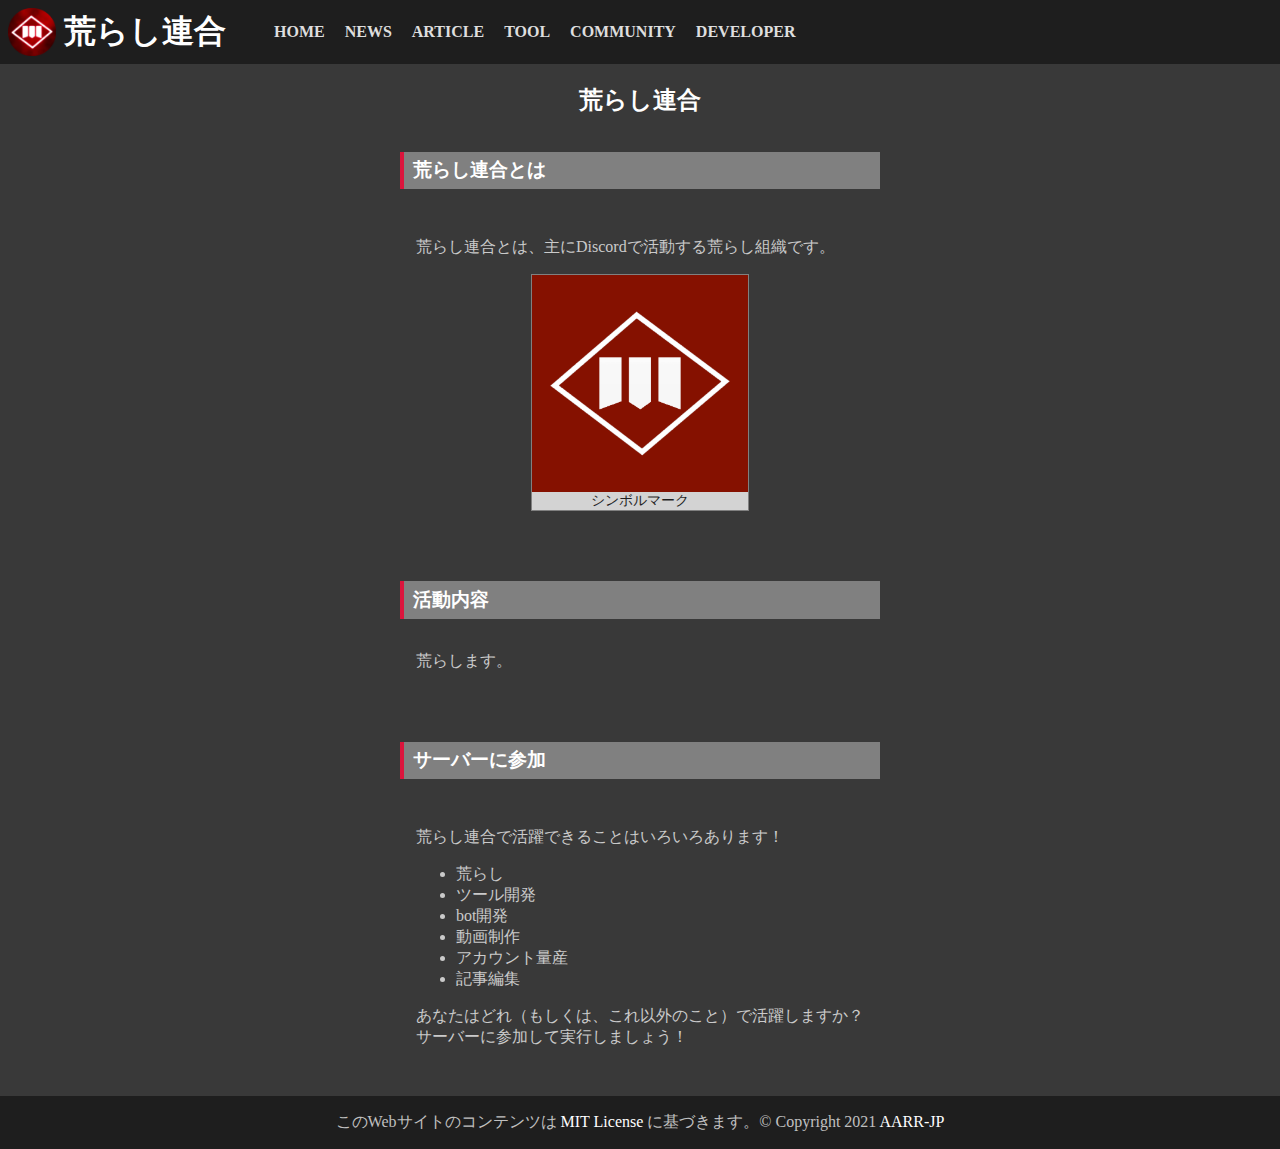
<file: index.html>
<!DOCTYPE html>
<html lang="ja">

<head>
    <meta charset="utf-8">
    <title>荒らし連合</title>
    <meta name="description" content="荒らし連合の公式サイトです。">
    <meta name="viewport" content="width=device-width, initial-scale=1">
    <meta name="theme-color" content="#ff6347">
    <meta property="og:url" content="https://aarr-jp.github.io/">
    <meta property="og:type" content="website">
    <meta property="og:title" content="荒らし連合">
    <meta property="og:description" content="荒らし連合の公式サイトです。">
    <meta property="og:site_name" content="荒らし連合">
    <meta property="og:image" content="https://aarr-jp.github.io/assets/image/site-image.png">
    <link rel="icon" type="image/x-icon" href="/assets/favicon/favicon.ico">
    <link rel="apple-touch-icon" href="/assets/favicon/apple-touch-icon-180x180.png" sizes="180x180">
    <link rel="stylesheet" type="text/css" href="/assets/css/style.css">
    <link rel="stylesheet" type="text/css" href="/assets/css/article.css">
    <link rel="stylesheet" type="text/css" href="main.css">
    <script src="/assets/lib/lib/addInvite.js"></script>
</head>

<body>
    <div class="wrapper">
        <header>
            <div class="header-item-wrapper">
                <h1 class="logo-wrapper">
                    <a href="/" class="logo-container">
                        <img src="/assets/image/site-image.png" alt="ヘッダーロゴ" class="logo-item logo-image">
                        <span class="logo-item logo-label">荒らし連合</span>
                    </a>
                </h1>
                <nav class="main-nav">
                    <ul class="nav-list">
                        <li class="nav-item"><a href="/" class="nav-link">Home</a></li>
                        <li class="nav-item"><a href="/news/" class="nav-link">News</a></li>
                        <li class="nav-item"><a href="/article/" class="nav-link">Article</a></li>
                        <li class="nav-item"><a href="/tool/" class="nav-link">Tool</a></li>
                        <li class="nav-item"><a href="/community/" class="nav-link">Community</a></li>
                        <li class="nav-item"><a href="/developer/" class="nav-link">Developer</a></li>
                    </ul>
                </nav>
            </div>
        </header>
        <main>
            <h2 class="content-title">荒らし連合</h2>
            <div class="content-container">
                <section>
                    <h3 class="section-title">荒らし連合とは</h3>
                    <div class="section-content">
                        <p>荒らし連合とは、主にDiscordで活動する荒らし組織です。</p>
                        <div class="symbol-wrapper">
                            <div class="symbol-container">
                                <img src="/assets/image/symbol-mark.jpg" alt="荒らし連合シンボルマーク" class="symbol-image">
                                <div class="symbol-label">シンボルマーク</div>
                            </div>
                        </div>
                    </div>
                </section>
                <br>
                <br>
                <br>
                <section>
                    <h3 class="section-title">活動内容</h3>
                    <div class="section-content">荒らします。</div>
                </section>
                <br>
                <br>
                <br>
                <section>
                    <h3 class="section-title">サーバーに参加</h3>
                    <div class="section-content">
                        <p>荒らし連合で活躍できることはいろいろあります！</p>
                        <ul>
                            <li>荒らし</li>
                            <li>ツール開発</li>
                            <li>bot開発</li>
                            <li>動画制作</li>
                            <li>アカウント量産</li>
                            <li>記事編集</li>
                        </ul>
                        <p>
                            <span>あなたはどれ（もしくは、これ以外のこと）で活躍しますか？</span>
                            <br>
                            <span>サーバーに参加して実行しましょう！</span>
                        </p>
                        <div class="invite-container"></div>
                    </div>
                </section>
            </div>
        </main>
        <footer>
            <p>
                <span>このWebサイトのコンテンツは</span>
                <a href="https://github.com/AARR-JP/aarr-jp.github.io/blob/main/LICENSE" target="_blank"
                    rel="noopener noreferrer" class="footer-link">MIT License</a>
                <span>に基づきます。&copy; Copyright 2021 </span>
                <a href="https://github.com/AARR-JP" target="_blank" rel="noopener noreferrer"
                    class="footer-link">AARR-JP</a>
            </p>
        </footer>
    </div>
    <script src="/assets/lib/lib/script.js"></script>
    <script src="main.js"></script>
</body>

</html>
</file>
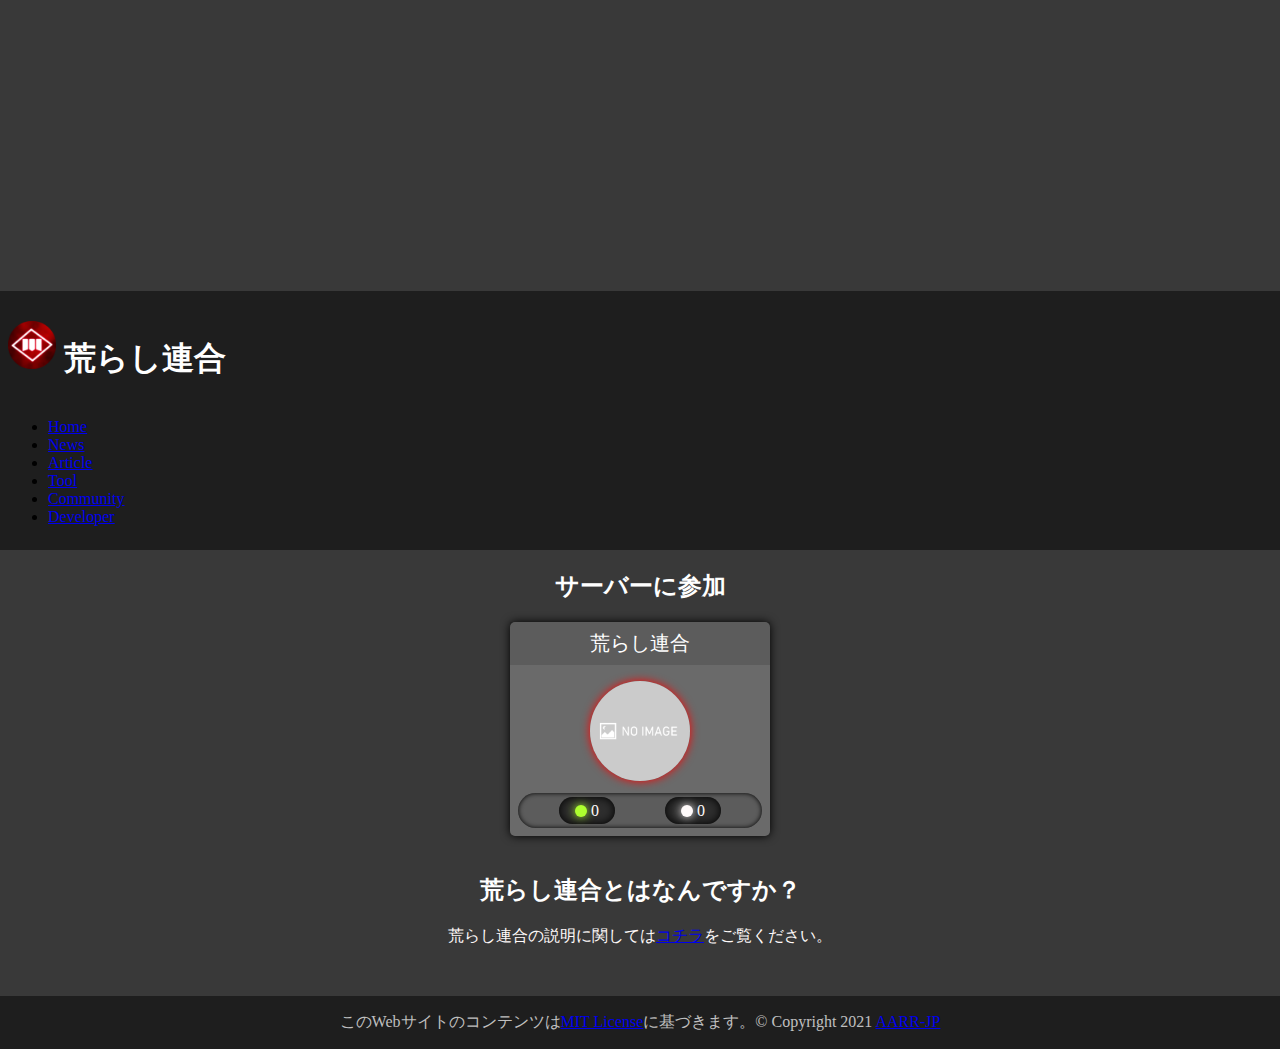
<file: invite/index.html>
<!DOCTYPE html>
<html lang="ja">

<head>
    <meta charset="utf-8">
    <title>サーバーに参加</title>
    <meta name="description" content="荒らし連合Discordサーバーへの参加ページです。">
    <meta name=" viewport" content="width=device-width, initial-scale=1">
    <meta name="theme-color" content="#ff6347">
    <meta property="og:url" content="https://aarr-jp.github.io/invite/">
    <meta property="og:type" content="article">
    <meta property="og:title" content="サーバーに参加">
    <meta property="og:description" content="荒らし連合Discordサーバーへの参加ページです。">
    <meta property="og:site_name" content="荒らし連合">
    <meta property="og:image" content="https://aarr-jp.github.io/assets/image/site-image.png">
    <link rel="icon" type="image/x-icon" href="https://aarr-jp.github.io/assets/favicon/favicon.ico">
    <link rel="apple-touch-icon" href="https://aarr-jp.github.io/assets/favicon/apple-touch-icon-180x180.png"
        sizes="180x180">
    <link rel="stylesheet" type="text/css" href="https://aarr-jp.github.io/assets/css/style.css">
    <link rel="stylesheet" type="text/css" href="main.css">
</head>

<body>
    <div class="wrapper">
        <header>
            <h1>
                <a href="https://aarr-jp.github.io/" class="logo-container">
                    <img src="https://aarr-jp.github.io/assets/image/site-image.png" alt="ヘッダーロゴ" class="logo-image">
                    <span class="logo-label">荒らし連合</span>
                </a>
            </h1>
            <nav class="main-nav">
                <ul>
                    <li><a href="https://aarr-jp.github.io/">Home</a></li>
                    <li><a href="https://aarr-jp.github.io/news/">News</a></li>
                    <li><a href="https://aarr-jp.github.io/article/">Article</a></li>
                    <li><a href="https://aarr-jp.github.io/tool/">Tool</a></li>
                    <li><a href="https://aarr-jp.github.io/community/">Community</a></li>
                    <li><a href="https://aarr-jp.github.io/developer/">Developer</a></li>
                </ul>
            </nav>
        </header>
        <main>
            <section>
                <h2>サーバーに参加</h2>
                <div class="guild-container">
                    <p class="guild-label">
                        <span>荒らし連合</span>
                    </p>
                    <p class="icon-container">
                        <img src=" https://aarr-jp.github.io/assets/image/no-image.png" alt="サーバーアイコン">
                    </p>
                    <div class="count-container">
                        <div class="count">
                            <div class="online-count-icon count-icon"></div>
                            <span>0</span>
                        </div>
                        <div class="count">
                            <div class="member-count-icon count-icon"></div>
                            <span>0</span>
                        </div>
                    </div>
                </div>
            </section>
            <br>
            <section>
                <h2>荒らし連合とはなんですか？</h2>
                <p>荒らし連合の説明に関しては<a href="https://aarr-jp.github.io/">コチラ</a>をご覧ください。</p>
            </section>
        </main>
        <footer>
            <p>このWebサイトのコンテンツは<a href="https://github.com/AARR-JP/aarr-jp.github.io/blob/main/LICENSE" target="_blank"
                    rel="noopener noreferrer">MIT
                    License</a>に基づきます。&copy; Copyright 2021 <a href="https://github.com/AARR-JP" target="_blank"
                    rel="noopener noreferrer">AARR-JP</a></p>
        </footer>
    </div>
    <script src="https://aarr-jp.github.io/assets/lib/script.js"></script>
    <script src="main.js"></script>
</body>

</html>
</file>
<file: assets/css/style.css>
html, body {
    margin: 0px;
    padding: 0px;
    width: 100%;
}

body {
    background-color: #393939;
}

.wrapper {
    min-height: 100vh;
    position: relative;
    box-sizing: border-box;
}

header {
    padding: 0.5em;
    background-color: #1e1e1e;
}

.header-item-wrapper {
    display: flex;
    flex-wrap: wrap;
    align-items: center;
}

.logo-wrapper {
    margin: 0px 40px 0px 0px;
}

.logo-container {
    text-decoration: none;
}

.logo-item {
    vertical-align: middle;
}

.logo-image {
    width: 48px;
    height: 48px;
}

.logo-label {
    color: #ffffff;
}

.main-nav, .nav-list, .nav-item {
    margin: 0px;
    padding: 0px;
    display: inline-block;
}

.nav-link {
    padding: 0.25em 0.5em;
    text-transform: uppercase;
    text-decoration: none;
    line-height: 2;
    font-weight: bold;
    font-size: 16px;
    color: #dedede;
}

.nav-link:hover {
    transition: color 0.25s;
    border-radius: 5px;
    box-shadow: 0px 0px 10px 0px #000000 inset;
    color: #dc143c;
}

.link-current {
    border-radius: 5px;
    box-shadow: 0px 0px 10px 0px #520b0b inset !important;
    color: #ffffff !important;
    background-color: #8b0000;
}

main {
    display: block;
}

footer {
    width: 100%;
    bottom: 0;
    position: absolute;
    text-align: center;
    color: #c0c0c0;
    background-color: #1e1e1e;
}

.footer-link {
    text-decoration: none;
    color: #ffffff;
}

.footer-link:hover {
    transition: color 0.25s;
    color: #ff0000;
}
</file>
<file: assets/css/article.css>
main {
    text-align: center;
}

.content-title {
    color: #ffffff;
}

.content-container {
    margin: 1em;
    display: inline-block;
    text-align: left;
}

.section-title {
    margin: 0px;
    padding: 0.5em;
    border-left: solid 4px #dc143c;
    line-height: 1;
    color: #ffffff;
    background-color: #808080;
}

.section-content {
    margin: 0px;
    padding: 2em 1em 1em 1em;
    color: #cacaca;
}
</file>
<file: main.css>
.symbol-wrapper {
    text-align: center;
}

.symbol-container {
    border: solid 1px #808080;
    display: inline-block;
}

.symbol-image {
    width: 216.9px;
    height: 216.9px;
    vertical-align: middle;
}

.symbol-label {
    font-size: 14px;
    color: #1f1f1f;
    background-color: #d3d3d3;
}

.invite-container {
    text-align: center;
}
</file>
<file: invite/main.css>
main {
    text-align: center;
}

section h2 {
    color: white;
}

section p {
    color: snow;
}

div.guild-container {
    display: inline-block;
    border-radius: 5px;
    box-shadow: 0px 0px 10px 0px black;
    background-color: rgba(255, 255, 255, 0.25);
}

p.guild-label {
    margin: 0px;
    padding: 0.5em 5em 0.5em;
    background-color: rgba(0, 0, 0, 0.125);
}

p.guild-label span {
    vertical-align: middle;
    font-size: 20px;
    color: white;
}

p.icon-container {
    margin-bottom: 0px;
}

p.icon-container img {
    width: 100px;
    border-radius: 50%;
    box-shadow: 0px 0px 10px 0px red;
}

div.count-container {
    margin: 0.5em;
    padding: 0.25em 1em 0.25em;
    display: flex;
    justify-content: space-around;
    border-radius: 25px;
    box-shadow: 0px 0px 5px 0px black inset;
    background-color: rgba(0, 0, 0, 0.125);
}

div.count-container div.count {
    padding: 0.25em 1em 0.25em;
    display: inline-block;
    border-radius: 25px;
    box-shadow: 0px 0px 10px 0px black inset;
    color: snow;
    background-color: rgba(0, 0, 0, 0.5);
}

div.count * {
    vertical-align: middle;
}

div.count-icon {
    width: 12px;
    height: 12px;
    display: inline-block;
    border-radius: 50%;
}

div.online-count-icon {
    box-shadow: 0px 0px 10px 0px greenyellow;
    background-color: greenyellow;
}

div.member-count-icon {
    box-shadow: 0px 0px 10px 0px snow;
    background-color: snow;
}

p.get-fail {
    margin: 1em;
    padding: 0.5em;
    border-radius: 10px;
    font-size: 14px;
    background-color: rgba(0, 0, 0, 0.25);
}

a.join-btn {
    padding: 0.25em 0.5em;
    display: inline-block;
    border-bottom: solid 2px darkred;
    border-radius: 4px;
    box-shadow: inset 0 2px 0 rgba(255, 255, 255, 0.2), 0 2px 2px rgba(0, 0, 0, 0.19);
    text-decoration: none;
    font-weight: bold;
    color: snow;
    background-color: #252525;
}

a.join-btn:hover {
    border-bottom: solid 2px maroon;
    color: white;
    background-color: #202020;
}

a.join-btn:active {
    border-bottom: solid 2px #252525;
    box-shadow: 0 0 2px rgba(0, 0, 0, 0.30);
}
</file>
